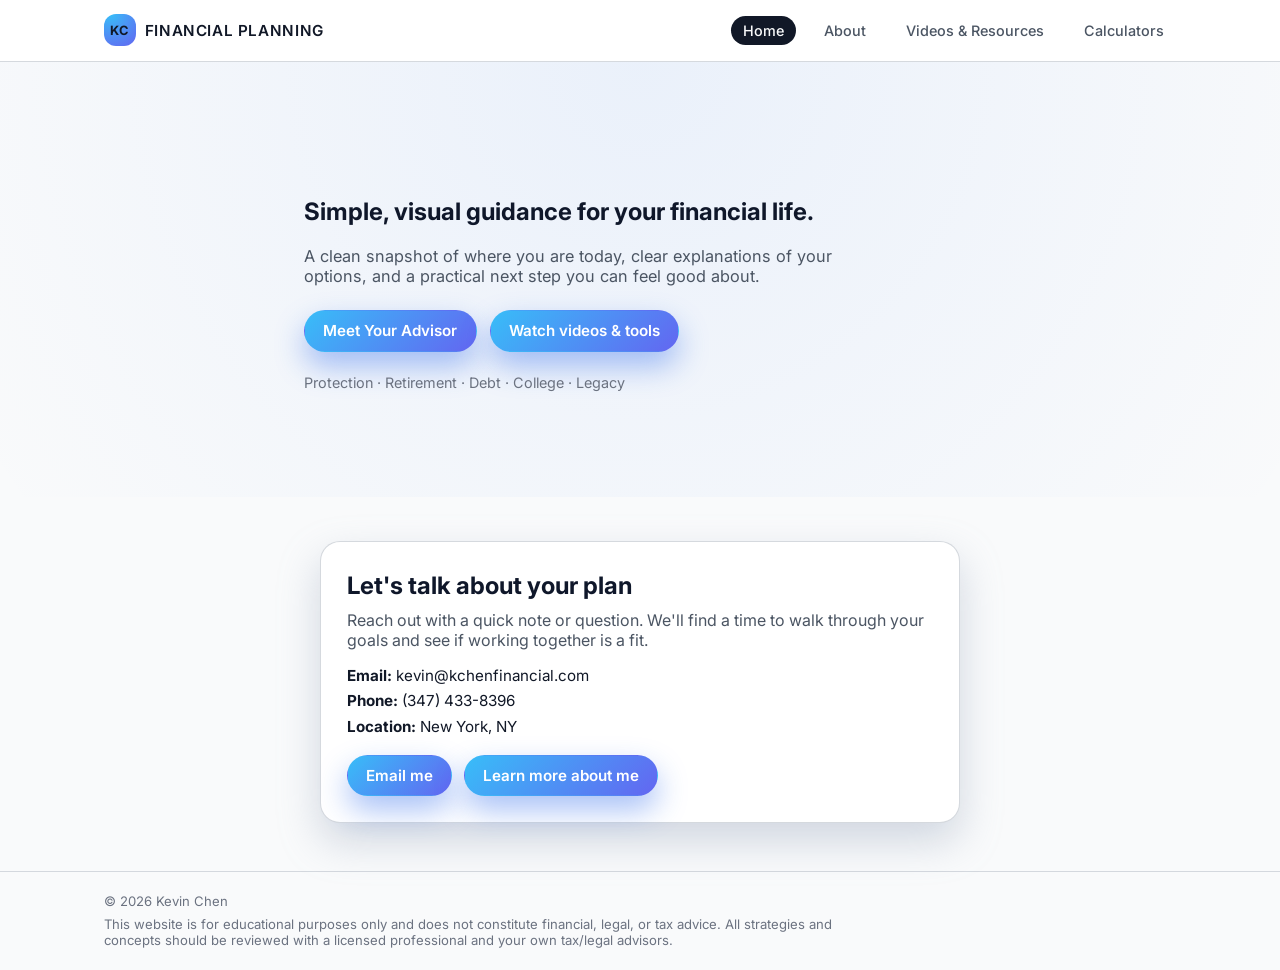
<file: index.html>
<!DOCTYPE html>
<html lang="en">
  <head>
    <meta charset="UTF-8" />
    <meta name="viewport" content="width=device-width, initial-scale=1.0" />
    <title>Financial Advisor - Home</title>
    <link rel="preconnect" href="https://fonts.googleapis.com" />
    <link rel="preconnect" href="https://fonts.gstatic.com" crossorigin />
    <link
      href="https://fonts.googleapis.com/css2?family=Inter:wght@300;400;600;700&display=swap"
      rel="stylesheet"
    />
    <link rel="stylesheet" href="assets/styles.css" />
  </head>
  <body class="home">
    <header class="site-header">
      <div class="container nav-container">
        <div class="logo">
          <span class="logo-mark">KC</span>
          <span class="logo-text">Financial Planning</span>
        </div>
        <button
          class="nav-toggle"
          type="button"
          aria-label="Toggle navigation"
          aria-expanded="false"
        >
          <span></span>
          <span></span>
          <span></span>
        </button>
        <nav class="nav">
          <a href="index.html" class="nav-link active">Home</a>
          <a href="bio.html" class="nav-link">About</a>
          <a href="resources.html" class="nav-link">Videos & Resources</a>
          <a href="calculator.html" class="nav-link">Calculators</a>
        </nav>
      </div>
    </header>

    <main>
      <section class="hero hero--simple">
        <div class="container hero-simple-content">
          <p class="eyebrow"></p>
          <h1>Simple, visual guidance for your financial life.</h1>
          <p class="lead">
            A clean snapshot of where you are today, clear explanations of your options,
            and a practical next step you can feel good about.
          </p>
          <div class="hero-actions">
            <a href="bio.html" class="btn primary">Meet Your Advisor</a>
            <a href="resources.html" class="btn ghost">Watch videos & tools</a>
          </div>
          <p class="hero-tagline">
            Protection &middot; Retirement &middot; Debt &middot; College &middot; Legacy
          </p>
        </div>
      </section>

      <section class="section section--home" id="contact">
        <div class="container home-contact">
          <div class="home-contact-card">
            <h2>Let&apos;s talk about your plan</h2>
            <p>
              Reach out with a quick note or question. We&apos;ll find a time to walk through
              your goals and see if working together is a fit.
            </p>
            <ul class="contact-list">
              <li><strong>Email:</strong> <span>kevin@kchenfinancial.com</span></li>
              <li><strong>Phone:</strong> <span>(347) 433-8396</span></li>
              <li><strong>Location:</strong> <span>New York, NY</span></li>
            </ul>
            <div class="home-contact-actions">
              <a href="mailto:kevinchen3040@gmail.com" class="btn primary">Email me</a>
              <a href="bio.html" class="btn ghost">Learn more about me</a>
            </div>
          </div>
        </div>
      </section>
    </main>

    <footer class="site-footer">
      <div class="container footer-grid">
        <p class="footer-brand">
          &copy; <span id="year"></span> Kevin Chen
        </p>
        <p class="footer-small">
          This website is for educational purposes only and does not constitute financial, legal, or tax advice. All strategies and concepts should be reviewed with a licensed professional and your own tax/legal advisors.
        </p>
      </div>
    </footer>

    <script src="assets/site.js"></script>
    <script>
      document.getElementById("year").textContent = new Date().getFullYear();
    </script>
  </body>
</html>
</file>
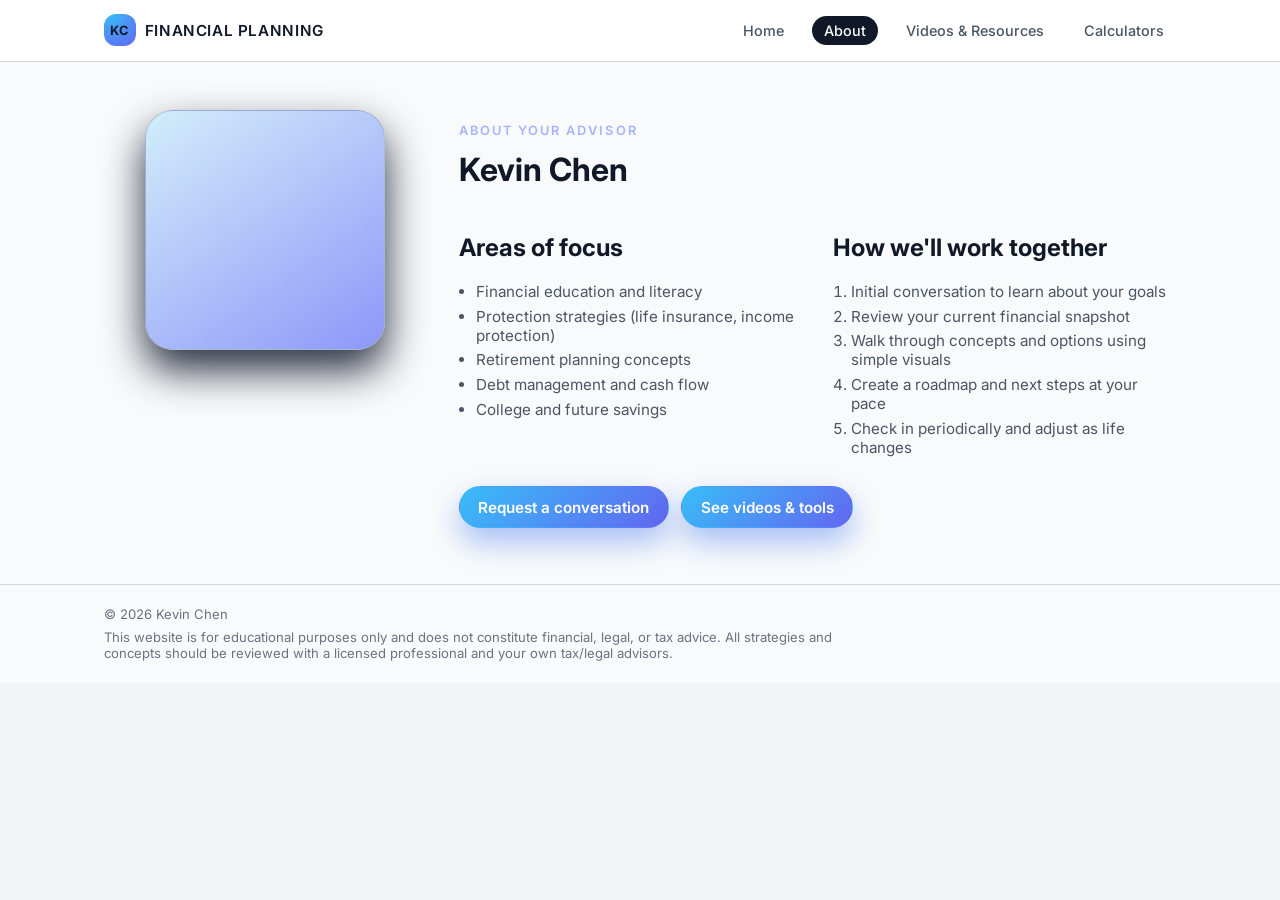
<file: bio.html>
<!DOCTYPE html>
<html lang="en">
  <head>
    <meta charset="UTF-8" />
    <meta name="viewport" content="width=device-width, initial-scale=1.0" />
    <title>About Your Advisor</title>
    <link rel="preconnect" href="https://fonts.googleapis.com" />
    <link rel="preconnect" href="https://fonts.gstatic.com" crossorigin />
    <link
      href="https://fonts.googleapis.com/css2?family=Inter:wght@300;400;600;700&display=swap"
      rel="stylesheet"
    />
    <link rel="stylesheet" href="assets/styles.css" />
  </head>
  <body>
    <header class="site-header">
      <div class="container nav-container">
        <div class="logo">
          <span class="logo-mark">KC</span>
          <span class="logo-text">Financial Planning</span>
        </div>
        <button
          class="nav-toggle"
          type="button"
          aria-label="Toggle navigation"
          aria-expanded="false"
        >
          <span></span>
          <span></span>
          <span></span>
        </button>
        <nav class="nav">
          <a href="index.html" class="nav-link">Home</a>
          <a href="bio.html" class="nav-link active">About</a>
          <a href="resources.html" class="nav-link">Videos & Resources</a>
          <a href="calculator.html" class="nav-link">Calculators</a>
        </nav>
      </div>
    </header>

    <main>
      <section class="section">
        <div class="container bio-grid">
          <div class="bio-photo">
            <div class="avatar-placeholder">
              <span></span>
            </div>
          </div>
          <div class="bio-content">
            <p class="eyebrow">About Your Advisor</p>
            <h1>Kevin Chen</h1>
            <p class="lead">
              
            </p>
            <div class="bio-body">
              <p>
                
              </p>
              
            </div>

            <div class="bio-columns">
              <div>
                <h2>Areas of focus</h2>
                <ul class="bullet-list">
                  <li>Financial education and literacy</li>
                  <li>Protection strategies (life insurance, income protection)</li>
                  <li>Retirement planning concepts</li>
                  <li>Debt management and cash flow</li>
                  <li>College and future savings</li>
                </ul>
              </div>
              <div>
                <h2>How we&apos;ll work together</h2>
                <ol class="numbered-list">
                  <li>Initial conversation to learn about your goals</li>
                  <li>Review your current financial snapshot</li>
                  <li>Walk through concepts and options using simple visuals</li>
                  <li>Create a roadmap and next steps at your pace</li>
                  <li>Check in periodically and adjust as life changes</li>
                </ol>
              </div>
            </div>

            <div class="bio-cta">
              <a href="index.html#contact" class="btn primary">Request a conversation</a>
              <a href="resources.html" class="btn ghost">See videos & tools</a>
            </div>
          </div>
        </div>
      </section>
    </main>

    <footer class="site-footer">
      <div class="container footer-grid">
        <p class="footer-brand">
          &copy; <span id="year"></span> Kevin Chen
        </p>
        <p class="footer-small">
          This website is for educational purposes only and does not constitute financial, legal, or tax advice. All strategies and concepts should be reviewed with a licensed professional and your own tax/legal advisors.
        </p>
      </div>
    </footer>

    <script src="assets/site.js"></script>
    <script>
      document.getElementById("year").textContent = new Date().getFullYear();
    </script>
  </body>
</html>
</file>
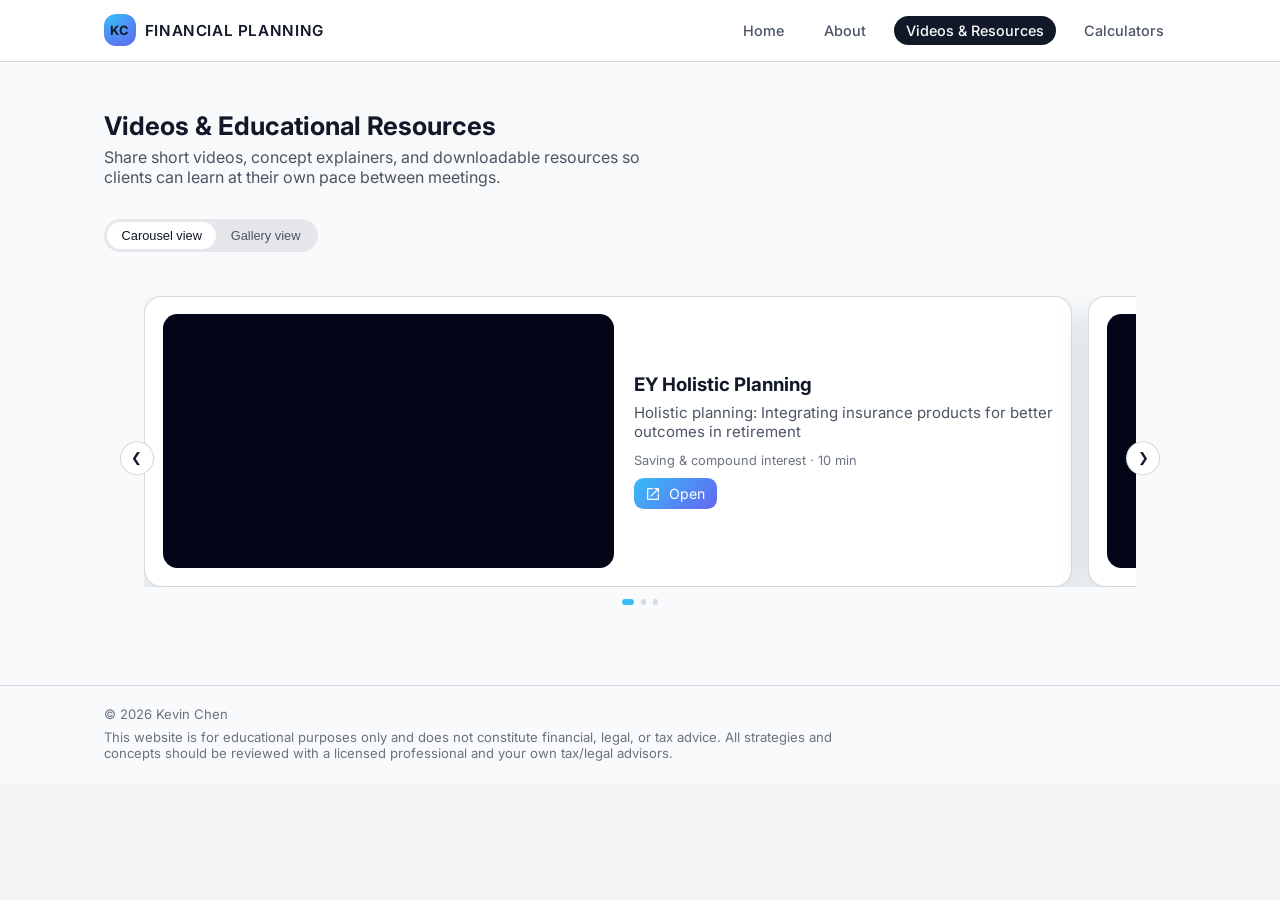
<file: resources.html>
<!DOCTYPE html>
<html lang="en">
  <head>
    <meta charset="UTF-8" />
    <meta name="viewport" content="width=device-width, initial-scale=1.0" />
    <title>Videos & Resources</title>
    <link rel="preconnect" href="https://fonts.googleapis.com" />
    <link rel="preconnect" href="https://fonts.gstatic.com" crossorigin />
    <link
      href="https://fonts.googleapis.com/css2?family=Inter:wght@300;400;600;700&display=swap"
      rel="stylesheet"
    />
    <link rel="stylesheet" href="assets/styles.css" />
  </head>
  <body>
    <header class="site-header">
      <div class="container nav-container">
        <div class="logo">
          <span class="logo-mark">KC</span>
          <span class="logo-text">Financial Planning</span>
        </div>
        <button
          class="nav-toggle"
          type="button"
          aria-label="Toggle navigation"
          aria-expanded="false"
        >
          <span></span>
          <span></span>
          <span></span>
        </button>
        <nav class="nav">
          <a href="index.html" class="nav-link">Home</a>
          <a href="bio.html" class="nav-link">About</a>
          <a href="resources.html" class="nav-link active">Videos & Resources</a>
          <a href="calculator.html" class="nav-link">Calculators</a>
        </nav>
      </div>
    </header>

    <main>
      <section class="section">
        <div class="container">
          <header class="section-header">
            <h1>Videos & Educational Resources</h1>
            <p>
              Share short videos, concept explainers, and downloadable resources so clients
              can learn at their own pace between meetings.
            </p>
          </header>

          <div class="view-toggle">
            <button class="view-toggle-btn active" data-view="carousel">Carousel view</button>
            <button class="view-toggle-btn" data-view="gallery">Gallery view</button>
          </div>

          <div class="carousel" id="videoCarousel" aria-label="Featured videos">
            <button class="carousel-arrow left" data-direction="prev" aria-label="Previous">
              &#10094;
            </button>
            <div class="carousel-track" id="videoCarouselTrack">
              <!-- Slides will be populated by JavaScript -->
            </div>
            <button class="carousel-arrow right" data-direction="next" aria-label="Next">
              &#10095;
            </button>
            <div class="carousel-dots" id="videoCarouselDots" aria-hidden="true"></div>

          </div>

          <div class="gallery" id="videoGallery" hidden>
            <div class="gallery-grid" id="videoGalleryGrid"></div>
            <div class="gallery-pagination" id="videoGalleryPagination"></div>
          </div>

          <!-- <section class="section-sm">
            <h2>Resource library</h2>
            <p>
              Link out to PDFs, checklists, or external articles you like to share with
              clients. You can edit this list directly in the HTML.
            </p>
            <ul class="resource-list">
              <li>
                <span class="resource-title">Sample Budgeting Worksheet (PDF)</span>
                <a href="#" target="_blank" rel="noopener" class="resource-link">Download</a>
              </li>
              <li>
                <span class="resource-title">Understanding the Power of Compound Interest</span>
                <a href="#" target="_blank" rel="noopener" class="resource-link">Watch video</a>
              </li>
              <li>
                <span class="resource-title">Preparing for Your First Strategy Session</span>
                <a href="#" target="_blank" rel="noopener" class="resource-link">View checklist</a>
              </li>
            </ul>
          </section>
        </div>
      </section> -->
    </main>

    <footer class="site-footer">
      <div class="container footer-grid">
        <p class="footer-brand">
          &copy; <span id="year"></span> Kevin Chen
        </p>
        <p class="footer-small">
          This website is for educational purposes only and does not constitute financial, legal, or tax advice. All strategies and concepts should be reviewed with a licensed professional and your own tax/legal advisors.
        </p>
      </div>
    </footer>

    <script src="assets/site.js"></script>
    <script src="assets/resources.js"></script>
  </body>
</html>
</file>
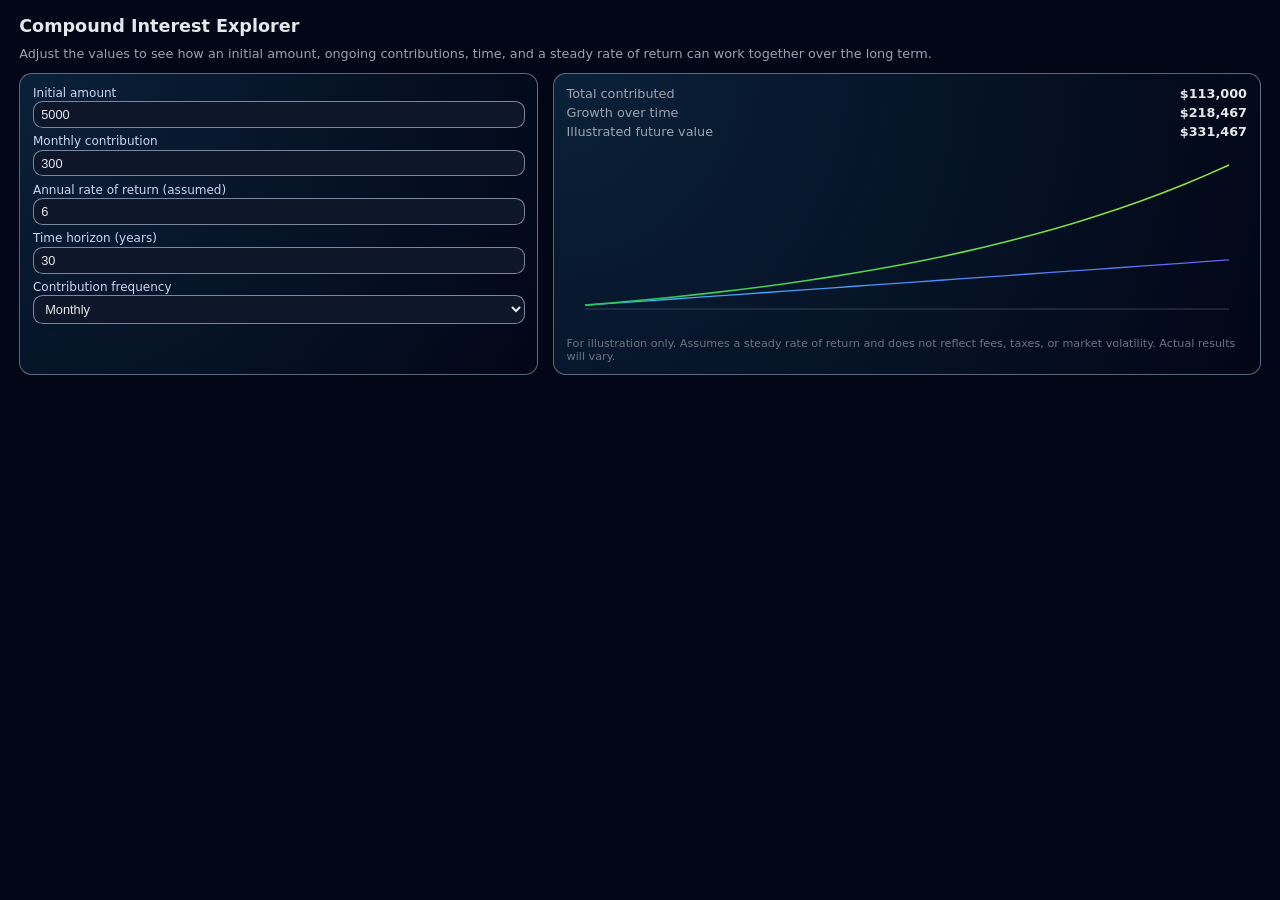
<file: calculators/compound-interest.html>
<!DOCTYPE html>
<html lang="en">
  <head>
    <meta charset="UTF-8" />
    <meta name="viewport" content="width=device-width, initial-scale=1.0" />
    <title>Compound Interest Explorer</title>
    <style>
      :root {
        color-scheme: dark;
        font-family: system-ui, -apple-system, BlinkMacSystemFont, "Segoe UI",
          sans-serif;
      }

      body {
        margin: 0;
        padding: 1rem 1.2rem 1.2rem;
        background: #020617;
        color: #e5e7eb;
      }

      h1 {
        font-size: 1.1rem;
        margin: 0 0 0.6rem;
      }

      p {
        font-size: 0.8rem;
        margin: 0 0 0.8rem;
        color: #9ca3af;
      }

      .grid {
        display: grid;
        grid-template-columns: minmax(0, 1.1fr) minmax(0, 1.5fr);
        gap: 0.9rem;
      }

      .panel {
        border-radius: 0.8rem;
        border: 1px solid rgba(148, 163, 184, 0.6);
        background: radial-gradient(
            circle at top left,
            rgba(56, 189, 248, 0.15),
            transparent
          ),
          #020617;
        padding: 0.7rem 0.8rem;
      }

      .field {
        display: flex;
        flex-direction: column;
        margin-bottom: 0.4rem;
      }

      label {
        font-size: 0.75rem;
        margin-bottom: 0.1rem;
        color: #cbd5f5;
      }

      input,
      select {
        font-size: 0.8rem;
        border-radius: 0.6rem;
        border: 1px solid rgba(148, 163, 184, 0.8);
        background: rgba(15, 23, 42, 0.98);
        color: #e5e7eb;
        padding: 0.3rem 0.45rem;
      }

      input:focus,
      select:focus {
        outline: 2px solid rgba(96, 165, 250, 0.85);
        outline-offset: 1px;
      }

      .summary-row {
        display: flex;
        justify-content: space-between;
        align-items: baseline;
        font-size: 0.8rem;
        margin-bottom: 0.25rem;
      }

      .summary-label {
        color: #9ca3af;
      }

      .summary-value {
        font-weight: 600;
      }

      .chart {
        margin-top: 0.3rem;
        width: 100%;
        height: 180px;
      }

      .note {
        font-size: 0.7rem;
        color: #6b7280;
        margin-top: 0.35rem;
      }

      @media (max-width: 640px) {
        .grid {
          grid-template-columns: minmax(0, 1fr);
        }
      }
    </style>
  </head>
  <body>
    <h1>Compound Interest Explorer</h1>
    <p>
      Adjust the values to see how an initial amount, ongoing contributions, time,
      and a steady rate of return can work together over the long term.
    </p>

    <div class="grid">
      <section class="panel">
        <div class="field">
          <label for="initial">Initial amount</label>
          <input id="initial" type="number" value="5000" min="0" step="100" />
        </div>
        <div class="field">
          <label for="contribution">Monthly contribution</label>
          <input id="contribution" type="number" value="300" min="0" step="25" />
        </div>
        <div class="field">
          <label for="rate">Annual rate of return (assumed)</label>
          <input id="rate" type="number" value="6" min="0" max="20" step="0.5" />
        </div>
        <div class="field">
          <label for="years">Time horizon (years)</label>
          <input id="years" type="number" value="30" min="1" max="50" step="1" />
        </div>
        <div class="field">
          <label for="frequency">Contribution frequency</label>
          <select id="frequency">
            <option value="12" selected>Monthly</option>
            <option value="26">Every 2 weeks</option>
            <option value="52">Weekly</option>
          </select>
        </div>
      </section>

      <section class="panel">
        <div class="summary-row">
          <span class="summary-label">Total contributed</span>
          <span class="summary-value" id="summaryContrib">$0</span>
        </div>
        <div class="summary-row">
          <span class="summary-label">Growth over time</span>
          <span class="summary-value" id="summaryGrowth">$0</span>
        </div>
        <div class="summary-row">
          <span class="summary-label">Illustrated future value</span>
          <span class="summary-value" id="summaryFuture">$0</span>
        </div>

        <canvas id="chart" class="chart" aria-hidden="true"></canvas>
        <div class="note">
          For illustration only. Assumes a steady rate of return and does not
          reflect fees, taxes, or market volatility. Actual results will vary.
        </div>
      </section>
    </div>

    <script>
      const els = {
        initial: document.getElementById("initial"),
        contribution: document.getElementById("contribution"),
        rate: document.getElementById("rate"),
        years: document.getElementById("years"),
        frequency: document.getElementById("frequency"),
        summaryContrib: document.getElementById("summaryContrib"),
        summaryGrowth: document.getElementById("summaryGrowth"),
        summaryFuture: document.getElementById("summaryFuture"),
        chart: document.getElementById("chart"),
      };

      const ctx = els.chart.getContext("2d");

      function formatCurrency(value) {
        return new Intl.NumberFormat("en-US", {
          style: "currency",
          currency: "USD",
          maximumFractionDigits: 0,
        }).format(value);
      }

      function calculate() {
        const initial = Number(els.initial.value) || 0;
        const contribution = Number(els.contribution.value) || 0;
        const rate = (Number(els.rate.value) || 0) / 100;
        const years = Number(els.years.value) || 0;
        const periodsPerYear = Number(els.frequency.value) || 12;

        const totalPeriods = years * periodsPerYear;
        const periodRate = rate / periodsPerYear;

        let balance = initial;
        let contributed = initial;
        const points = [];

        for (let n = 1; n <= totalPeriods; n++) {
          balance = balance * (1 + periodRate) + contribution;
          contributed += contribution;

          if (n % periodsPerYear === 0 || n === totalPeriods) {
            const year = n / periodsPerYear;
            points.push({ year, balance, contributed });
          }
        }

        const futureValue = points.length ? points[points.length - 1].balance : initial;
        const growth = futureValue - contributed;

        els.summaryContrib.textContent = formatCurrency(contributed);
        els.summaryGrowth.textContent = formatCurrency(growth);
        els.summaryFuture.textContent = formatCurrency(futureValue);

        drawChart(points);
      }

      function drawChart(points) {
        const width = els.chart.width;
        const height = els.chart.height;
        ctx.clearRect(0, 0, width, height);

        if (!points.length) return;

        const maxValue = Math.max(...points.map((p) => p.balance));
        const padding = 18;

        function x(i) {
          if (points.length === 1) return padding;
          return (
            padding +
            (i / (points.length - 1)) * (width - padding * 2)
          );
        }

        function y(value) {
          if (!maxValue) return height - padding;
          const ratio = value / maxValue;
          return height - padding - ratio * (height - padding * 2);
        }

        ctx.lineWidth = 1;
        ctx.strokeStyle = "rgba(55,65,81,1)";
        ctx.beginPath();
        ctx.moveTo(padding, height - padding);
        ctx.lineTo(width - padding, height - padding);
        ctx.stroke();

        ctx.beginPath();
        ctx.moveTo(x(0), y(points[0].contributed));
        for (let i = 1; i < points.length; i++) {
          ctx.lineTo(x(i), y(points[i].contributed));
        }
        const gradientContrib = ctx.createLinearGradient(0, 0, width, 0);
        gradientContrib.addColorStop(0, "#38bdf8");
        gradientContrib.addColorStop(1, "#6366f1");
        ctx.strokeStyle = gradientContrib;
        ctx.lineWidth = 1.3;
        ctx.stroke();

        ctx.beginPath();
        ctx.moveTo(x(0), y(points[0].balance));
        for (let i = 1; i < points.length; i++) {
          ctx.lineTo(x(i), y(points[i].balance));
        }
        const gradientBal = ctx.createLinearGradient(0, 0, width, 0);
        gradientBal.addColorStop(0, "#22c55e");
        gradientBal.addColorStop(1, "#a3e635");
        ctx.strokeStyle = gradientBal;
        ctx.lineWidth = 1.6;
        ctx.stroke();
      }

      ["input", "change"].forEach((evt) => {
        els.initial.addEventListener(evt, calculate);
        els.contribution.addEventListener(evt, calculate);
        els.rate.addEventListener(evt, calculate);
        els.years.addEventListener(evt, calculate);
        els.frequency.addEventListener(evt, calculate);
      });

      function resizeCanvas() {
        const rect = els.chart.getBoundingClientRect();
        els.chart.width = rect.width * window.devicePixelRatio;
        els.chart.height = rect.height * window.devicePixelRatio;
        ctx.setTransform(window.devicePixelRatio, 0, 0, window.devicePixelRatio, 0, 0);
      }

      window.addEventListener("resize", () => {
        resizeCanvas();
        calculate();
      });

      resizeCanvas();
      calculate();
    </script>
  </body>
</html>
</file>
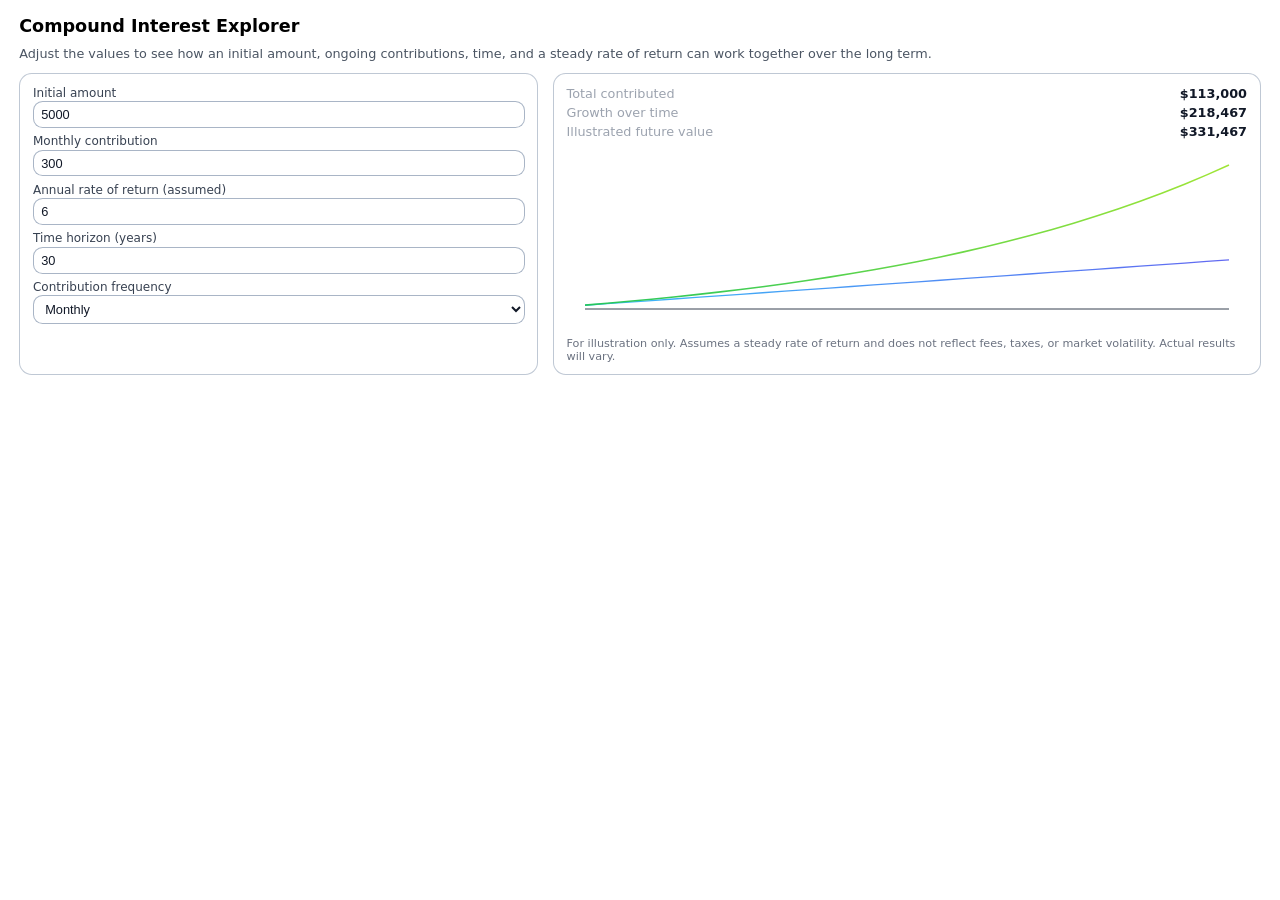
<file: calculators/compound_interest.html>
<!DOCTYPE html>
<html lang="en">
  <head>
    <meta charset="UTF-8" />
    <meta name="viewport" content="width=device-width, initial-scale=1.0" />
    <title>Compound Interest Explorer</title>
    <style>
      :root {
        color-scheme: light;
        font-family: system-ui, -apple-system, BlinkMacSystemFont, "Segoe UI",
          sans-serif;
      }

      body {
        margin: 0;
        padding: 1rem 1.2rem 1.2rem;
        background: #ffffff;
        color: #111827;
      }

      h1 {
        font-size: 1.1rem;
        margin: 0 0 0.6rem;
        color: #000000;
      }

      p {
        font-size: 0.8rem;
        margin: 0 0 0.8rem;
        color: #4b5563;
      }

      .grid {
        display: grid;
        grid-template-columns: minmax(0, 1.1fr) minmax(0, 1.5fr);
        gap: 0.9rem;
      }

      .panel {
        border-radius: 0.8rem;
        border: 1px solid rgba(148, 163, 184, 0.6);
        background: #ffffff;
        padding: 0.7rem 0.8rem;
      }

      .field {
        display: flex;
        flex-direction: column;
        margin-bottom: 0.4rem;
      }

      label {
        font-size: 0.75rem;
        margin-bottom: 0.1rem;
        color: #374151;
      }

      input,
      select {
        font-size: 0.8rem;
        border-radius: 0.6rem;
        border: 1px solid rgba(148, 163, 184, 0.8);
        background: #ffffff;
        color: #111827;
        padding: 0.3rem 0.45rem;
      }

      input:focus,
      select:focus {
        outline: 2px solid rgba(96, 165, 250, 0.85);
        outline-offset: 1px;
      }

      .summary-row {
        display: flex;
        justify-content: space-between;
        align-items: baseline;
        font-size: 0.8rem;
        margin-bottom: 0.25rem;
      }

      .summary-label {
        color: #9ca3af;
      }

      .summary-value {
        font-weight: 600;
      }

      .chart {
        margin-top: 0.3rem;
        width: 100%;
        height: 180px;
      }

      .note {
        font-size: 0.7rem;
        color: #6b7280;
        margin-top: 0.35rem;
      }

      @media (max-width: 640px) {
        .grid {
          grid-template-columns: minmax(0, 1fr);
        }
      }
    </style>
  </head>
  <body>
    <h1>Compound Interest Explorer</h1>
    <p>
      Adjust the values to see how an initial amount, ongoing contributions, time,
      and a steady rate of return can work together over the long term.
    </p>

    <div class="grid">
      <section class="panel">
        <div class="field">
          <label for="initial">Initial amount</label>
          <input id="initial" type="number" value="5000" min="0" step="100" />
        </div>
        <div class="field">
          <label for="contribution">Monthly contribution</label>
          <input id="contribution" type="number" value="300" min="0" step="25" />
        </div>
        <div class="field">
          <label for="rate">Annual rate of return (assumed)</label>
          <input id="rate" type="number" value="6" min="0" max="20" step="0.5" />
        </div>
        <div class="field">
          <label for="years">Time horizon (years)</label>
          <input id="years" type="number" value="30" min="1" max="50" step="1" />
        </div>
        <div class="field">
          <label for="frequency">Contribution frequency</label>
          <select id="frequency">
            <option value="12" selected>Monthly</option>
            <option value="26">Every 2 weeks</option>
            <option value="52">Weekly</option>
          </select>
        </div>
      </section>

      <section class="panel">
        <div class="summary-row">
          <span class="summary-label">Total contributed</span>
          <span class="summary-value" id="summaryContrib">$0</span>
        </div>
        <div class="summary-row">
          <span class="summary-label">Growth over time</span>
          <span class="summary-value" id="summaryGrowth">$0</span>
        </div>
        <div class="summary-row">
          <span class="summary-label">Illustrated future value</span>
          <span class="summary-value" id="summaryFuture">$0</span>
        </div>

        <canvas id="chart" class="chart" aria-hidden="true"></canvas>
        <div class="note">
          For illustration only. Assumes a steady rate of return and does not
          reflect fees, taxes, or market volatility. Actual results will vary.
        </div>
      </section>
    </div>

    <script>
      const els = {
        initial: document.getElementById("initial"),
        contribution: document.getElementById("contribution"),
        rate: document.getElementById("rate"),
        years: document.getElementById("years"),
        frequency: document.getElementById("frequency"),
        summaryContrib: document.getElementById("summaryContrib"),
        summaryGrowth: document.getElementById("summaryGrowth"),
        summaryFuture: document.getElementById("summaryFuture"),
        chart: document.getElementById("chart"),
      };

      const ctx = els.chart.getContext("2d");

      function formatCurrency(value) {
        return new Intl.NumberFormat("en-US", {
          style: "currency",
          currency: "USD",
          maximumFractionDigits: 0,
        }).format(value);
      }

      function calculate() {
        const initial = Number(els.initial.value) || 0;
        const contribution = Number(els.contribution.value) || 0;
        const rate = (Number(els.rate.value) || 0) / 100;
        const years = Number(els.years.value) || 0;
        const periodsPerYear = Number(els.frequency.value) || 12;

        const totalPeriods = years * periodsPerYear;
        const periodRate = rate / periodsPerYear;

        let balance = initial;
        let contributed = initial;
        const points = [];

        for (let n = 1; n <= totalPeriods; n++) {
          balance = balance * (1 + periodRate) + contribution;
          contributed += contribution;

          if (n % periodsPerYear === 0 || n === totalPeriods) {
            const year = n / periodsPerYear;
            points.push({ year, balance, contributed });
          }
        }

        const futureValue = points.length ? points[points.length - 1].balance : initial;
        const growth = futureValue - contributed;

        els.summaryContrib.textContent = formatCurrency(contributed);
        els.summaryGrowth.textContent = formatCurrency(growth);
        els.summaryFuture.textContent = formatCurrency(futureValue);

        drawChart(points);
      }

      function drawChart(points) {
        const width = els.chart.width;
        const height = els.chart.height;
        ctx.clearRect(0, 0, width, height);

        if (!points.length) return;

        const maxValue = Math.max(...points.map((p) => p.balance));
        const padding = 18;

        function x(i) {
          if (points.length === 1) return padding;
          return (
            padding +
            (i / (points.length - 1)) * (width - padding * 2)
          );
        }

        function y(value) {
          if (!maxValue) return height - padding;
          const ratio = value / maxValue;
          return height - padding - ratio * (height - padding * 2);
        }

        ctx.lineWidth = 1;
        ctx.strokeStyle = "rgba(55,65,81,1)";
        ctx.beginPath();
        ctx.moveTo(padding, height - padding);
        ctx.lineTo(width - padding, height - padding);
        ctx.stroke();

        ctx.beginPath();
        ctx.moveTo(x(0), y(points[0].contributed));
        for (let i = 1; i < points.length; i++) {
          ctx.lineTo(x(i), y(points[i].contributed));
        }
        const gradientContrib = ctx.createLinearGradient(0, 0, width, 0);
        gradientContrib.addColorStop(0, "#38bdf8");
        gradientContrib.addColorStop(1, "#6366f1");
        ctx.strokeStyle = gradientContrib;
        ctx.lineWidth = 1.3;
        ctx.stroke();

        ctx.beginPath();
        ctx.moveTo(x(0), y(points[0].balance));
        for (let i = 1; i < points.length; i++) {
          ctx.lineTo(x(i), y(points[i].balance));
        }
        const gradientBal = ctx.createLinearGradient(0, 0, width, 0);
        gradientBal.addColorStop(0, "#22c55e");
        gradientBal.addColorStop(1, "#a3e635");
        ctx.strokeStyle = gradientBal;
        ctx.lineWidth = 1.6;
        ctx.stroke();
      }

      ["input", "change"].forEach((evt) => {
        els.initial.addEventListener(evt, calculate);
        els.contribution.addEventListener(evt, calculate);
        els.rate.addEventListener(evt, calculate);
        els.years.addEventListener(evt, calculate);
        els.frequency.addEventListener(evt, calculate);
      });

      function resizeCanvas() {
        const rect = els.chart.getBoundingClientRect();
        els.chart.width = rect.width * window.devicePixelRatio;
        els.chart.height = rect.height * window.devicePixelRatio;
        ctx.setTransform(window.devicePixelRatio, 0, 0, window.devicePixelRatio, 0, 0);
      }

      window.addEventListener("resize", () => {
        resizeCanvas();
        calculate();
      });

      resizeCanvas();
      calculate();
    </script>
  </body>
</html>
</file>
<file: assets/styles.css>
*,
*::before,
*::after {
  box-sizing: border-box;
}

html,
body {
  margin: 0;
  padding: 0;
  font-family: "Inter", system-ui, -apple-system, BlinkMacSystemFont, "Segoe UI",
    sans-serif;
  color: #0f172a;
  background: #f3f4f6;
}

body {
  min-height: 100vh;
}

.container {
  width: 100%;
  max-width: 1120px;
  margin: 0 auto;
  padding: 0 1.5rem;
}

a {
  color: inherit;
  text-decoration: none;
}

a:hover {
  text-decoration: none;
}

.site-header {
  position: sticky;
  top: 0;
  z-index: 20;
  background: rgba(255, 255, 255, 0.96);
  backdrop-filter: blur(16px);
  border-bottom: 1px solid rgba(209, 213, 219, 0.9);
}

.nav-container {
  display: flex;
  align-items: center;
  justify-content: space-between;
  padding: 0.9rem 1.5rem;
}

.logo {
  display: flex;
  align-items: center;
  gap: 0.55rem;
  color: #111827;
}

.logo-mark {
  display: inline-flex;
  align-items: center;
  justify-content: center;
  width: 2rem;
  height: 2rem;
  border-radius: 0.75rem;
  background: radial-gradient(circle at 20% 0%, #38bdf8, #6366f1);
  font-size: 0.8rem;
  font-weight: 700;
  letter-spacing: 0.08em;
}

.logo-text {
  font-size: 0.95rem;
  font-weight: 600;
  letter-spacing: 0.04em;
  text-transform: uppercase;
  color: #111827;
}

.nav {
  display: flex;
  gap: 1rem;
  align-items: center;
  font-size: 0.9rem;
}

.nav-link {
  padding: 0.4rem 0.75rem;
  border-radius: 999px;
  color: #4b5563;
  font-weight: 500;
  transition: background 0.15s ease, color 0.15s ease, transform 0.15s ease;
}

.nav-link:hover {
  background: rgba(209, 213, 219, 0.8);
  transform: translateY(-1px);
}

.nav-link.active {
  background: #111827;
  color: #f9fafb;
}

.nav-toggle {
  display: none;
  width: 2.25rem;
  height: 2.25rem;
  border-radius: 999px;
  border: 1px solid rgba(209, 213, 219, 0.9);
  background: #ffffff;
  padding: 0;
  margin-left: auto;
  align-items: center;
  justify-content: center;
  cursor: pointer;
}

.nav-toggle span {
  display: block;
  width: 1.2rem;
  height: 2px;
  border-radius: 999px;
  background: #111827;
  transition: transform 0.15s ease, opacity 0.15s ease;
}

.nav-toggle span + span {
  margin-top: 3px;
}

body.nav-open .nav-toggle span:nth-child(1) {
  transform: translateY(5px) rotate(45deg);
}

body.nav-open .nav-toggle span:nth-child(2) {
  opacity: 0;
}

body.nav-open .nav-toggle span:nth-child(3) {
  transform: translateY(-5px) rotate(-45deg);
}

.hero {
  background:
    radial-gradient(circle at top left, rgba(56, 189, 248, 0.24), transparent 55%),
    radial-gradient(circle at top right, rgba(129, 140, 248, 0.32), transparent 55%),
    linear-gradient(to bottom, #020617, #020617 40%, #020617 100%);
  color: #111827;
  padding: 4rem 0 3rem;
}

.hero--simple {
  background: radial-gradient(circle at top, rgba(59, 130, 246, 0.08), transparent),
    #f9fafb;
  color: #0f172a;
}

.hero-simple-content {
  max-width: 720px;
  padding: 3.2rem 1.5rem 3.6rem;
}

.hero--simple .lead {
  color: #4b5563;
}

.hero-tagline {
  margin: 0.5rem 0 0;
  font-size: 0.9rem;
  color: #6b7280;
}

.hero-grid {
  display: grid;
  grid-template-columns: minmax(0, 1.6fr) minmax(0, 1.1fr);
  gap: 3rem;
  align-items: center;
}

.hero-text h1 {
  font-size: 2.7rem;
  line-height: 1.1;
  margin: 0.3rem 0 1rem;
  letter-spacing: -0.03em;
}

.lead {
  margin: 0 0 1.5rem;
  color: #4b5563;
  font-size: 1.02rem;
  max-width: 36rem;
}

.eyebrow {
  font-size: 0.8rem;
  text-transform: uppercase;
  letter-spacing: 0.16em;
  color: #a5b4fc;
  font-weight: 600;
}

.hero-actions {
  display: flex;
  flex-wrap: wrap;
  gap: 0.8rem;
  margin-bottom: 1.4rem;
}

.btn {
  display: inline-flex;
  align-items: center;
  justify-content: center;
  padding: 0.65rem 1.15rem;
  border-radius: 999px;
  border: 1px solid transparent;
  font-size: 0.95rem;
  font-weight: 600;
  cursor: pointer;
  transition: transform 0.15s ease, box-shadow 0.15s ease,
    background 0.15s ease, border-color 0.15s ease, color 0.15s ease;
  text-decoration: none;
}

.btn.primary {
  background: linear-gradient(135deg, #38bdf8, #6366f1);
  color: white;
  box-shadow: 0 14px 30px rgba(37, 99, 235, 0.4);
}

.btn.primary:hover {
  transform: translateY(-1px);
  box-shadow: 0 18px 36px rgba(37, 99, 235, 0.55);
}

.btn.ghost {
  background: linear-gradient(135deg, #38bdf8, #6366f1);
  color: white;
  box-shadow: 0 14px 30px rgba(37, 99, 235, 0.4);
}

.btn.ghost:hover {
  transform: translateY(-1px);
  box-shadow: 0 18px 36px rgba(37, 99, 235, 0.55);
}

.btn.full-width {
  width: 100%;
}

.hero-highlights {
  display: flex;
  flex-wrap: wrap;
  gap: 1.25rem;
  margin-top: 0.5rem;
}

.highlight {
  border-radius: 0.9rem;
  padding: 0.75rem 0.9rem;
  background: radial-gradient(circle at top left, rgba(56, 189, 248, 0.3), transparent),
    rgba(15, 23, 42, 0.8);
  border: 1px solid rgba(148, 163, 184, 0.5);
  min-width: 240px;
}

.highlight-label {
  display: block;
  font-size: 0.75rem;
  text-transform: uppercase;
  letter-spacing: 0.12em;
  color: #a5b4fc;
  margin-bottom: 0.2rem;
}

.highlight-value {
  font-size: 0.95rem;
}

.hero-card {
  border-radius: 1.3rem;
  padding: 1.6rem 1.5rem;
  background:
    radial-gradient(circle at top left, rgba(56, 189, 248, 0.35), transparent 55%),
    radial-gradient(circle at bottom right, rgba(129, 140, 248, 0.4), transparent 55%),
    linear-gradient(145deg, rgba(15, 23, 42, 0.9), rgba(15, 23, 42, 0.95));
  border: 1px solid rgba(148, 163, 184, 0.55);
  box-shadow:
    0 18px 40px rgba(15, 23, 42, 0.9),
    0 0 0 1px rgba(15, 23, 42, 0.9);
}

.hero-card h2 {
  margin: 0 0 0.5rem;
  font-size: 1.3rem;
}

.hero-card p {
  margin: 0 0 0.9rem;
  font-size: 0.95rem;
  color: #e5e7eb;
}

.checklist {
  list-style: none;
  padding: 0;
  margin: 0 0 1.1rem;
  color: #e5e7eb;
  font-size: 0.9rem;
}

.checklist li {
  position: relative;
  padding-left: 1.4rem;
  margin-bottom: 0.4rem;
}

.checklist li::before {
  content: "✓";
  position: absolute;
  left: 0;
  top: 0;
  color: #22c55e;
  font-size: 0.9rem;
}

.section {
  padding: 3rem 0 3.5rem;
  background: #f9fafb;
  color: #111827;
}

.section.alt {
  background: radial-gradient(circle at top, rgba(56, 189, 248, 0.1), transparent),
    #f9fafb;
}

.section-sm {
  margin-top: 2.5rem;
}

.section-header {
  text-align: left;
  margin-bottom: 2rem;
}

.section-header h2,
.section-header h1 {
  margin: 0 0 0.4rem;
  font-size: 1.6rem;
}

.section-header p {
  margin: 0;
  max-width: 34rem;
  color: #4b5563;
}

.grid-3 {
  display: grid;
  grid-template-columns: repeat(3, minmax(0, 1fr));
  gap: 1.5rem;
}

.card {
  border-radius: 1rem;
  padding: 1.25rem 1.3rem;
  background: #ffffff;
  border: 1px solid rgba(209, 213, 219, 0.9);
  color: #111827;
  box-shadow: 0 14px 30px rgba(148, 163, 184, 0.35);
}

.card h3 {
  margin: 0 0 0.5rem;
}

.card p {
  margin: 0;
  font-size: 0.95rem;
  color: #4b5563;
}

.contact-grid {
  display: grid;
  grid-template-columns: minmax(0, 1.2fr) minmax(0, 1.1fr);
  gap: 2rem;
  align-items: flex-start;
}

.contact-list {
  list-style: none;
  padding: 0;
  margin: 1rem 0 0;
  color: #111827;
  font-size: 0.95rem;
}

.contact-list li {
  margin-bottom: 0.4rem;
}

.contact-form {
  background: #ffffff;
}

.field {
  display: flex;
  flex-direction: column;
  margin-bottom: 0.85rem;
}

.field label {
  font-size: 0.8rem;
  font-weight: 500;
  margin-bottom: 0.25rem;
  color: #4b5563;
}

.field input,
.field textarea {
  border-radius: 0.7rem;
  border: 1px solid rgba(209, 213, 219, 0.9);
  padding: 0.55rem 0.7rem;
  background: #ffffff;
  color: #111827;
  font-size: 0.9rem;
}

.field input:focus,
.field textarea:focus {
  outline: 2px solid rgba(96, 165, 250, 0.9);
  outline-offset: 1px;
}

.form-note {
  margin: 0.6rem 0 0;
  font-size: 0.8rem;
  color: #9ca3af;
}

.site-footer {
  border-top: 1px solid rgba(209, 213, 219, 0.9);
  background: #f9fafb;
  color: #6b7280;
  padding: 1.3rem 0 1.4rem;
}

.footer-grid {
  display: flex;
  flex-direction: column;
  gap: 0.45rem;
  font-size: 0.82rem;
}

.footer-brand {
  margin: 0;
}

.footer-small {
  margin: 0;
  max-width: 48rem;
}

.bio-grid {
  display: grid;
  grid-template-columns: minmax(0, 0.9fr) minmax(0, 2fr);
  gap: 2rem;
  align-items: flex-start;
}

.bio-photo {
  display: flex;
  justify-content: center;
}

.avatar-placeholder {
  width: 240px;
  height: 240px;
  border-radius: 1.75rem;
  background:
    linear-gradient(145deg, rgba(56, 189, 248, 0.2), rgba(129, 140, 248, 0.9)),
    url("https://images.pexels.com/photos/34092/pexels-photo.jpg?auto=compress&cs=tinysrgb&w=600")
      center/cover;
  display: flex;
  align-items: flex-end;
  justify-content: center;
  color: rgba(15, 23, 42, 0.9);
  font-weight: 600;
  font-size: 0.9rem;
  padding-bottom: 0.6rem;
  border: 1px solid rgba(148, 163, 184, 0.6);
  box-shadow: 0 20px 40px rgba(15, 23, 42, 0.9);
}

.bio-content h1 {
  margin-top: 0.2rem;
  margin-bottom: 0.6rem;
  font-size: 2rem;
}

.bio-body p {
  margin: 0 0 0.75rem;
  color: #4b5563;
  font-size: 0.97rem;
}

.bio-columns {
  display: grid;
  grid-template-columns: repeat(2, minmax(0, 1fr));
  gap: 2rem;
  margin-top: 1.5rem;
}

.bullet-list,
.numbered-list {
  margin: 0.2rem 0 0;
  padding-left: 1.1rem;
  color: #4b5563;
  font-size: 0.95rem;
}

.bullet-list li,
.numbered-list li {
  margin-bottom: 0.35rem;
}

.bio-cta {
  margin-top: 1.5rem;
  display: flex;
  flex-wrap: wrap;
  gap: 0.8rem;
}

.carousel {
  position: relative;
  margin-top: 1.5rem;
  padding: 0.5rem 2.5rem 1.5rem;
}

.carousel-track {
  display: grid;
  grid-auto-flow: column;
  grid-auto-columns: calc(100% - 4rem);
  gap: 1rem;
  overflow-x: auto; /* allow manual scroll */
  overflow-y: hidden;
  scroll-behavior: smooth;
  scroll-snap-type: x mandatory;
}

.carousel-slide {
  scroll-snap-align: center;
}

.carousel-slide {
  border-radius: 1.1rem;
  padding: 1.1rem;
  background: #ffffff;
  border: 1px solid rgba(209, 213, 219, 0.9);
  box-shadow: 0 14px 30px rgba(148, 163, 184, 0.35);
  display: grid;
  grid-template-columns: minmax(0, 1.4fr) minmax(0, 1.3fr);
  gap: 1.25rem;
  align-items: center;
}

.carousel-video {
  position: relative;
  width: 100%;
  padding-top: 56.25%;
  border-radius: 0.9rem;
  overflow: hidden;
  background: #020617;
}

.carousel-video iframe {
  position: absolute;
  inset: 0;
  width: 100%;
  height: 100%;
  border: none;
}

.carousel-caption h3 {
  margin: 0 0 0.4rem;
}

.carousel-caption p {
  margin: 0 0 0.8rem;
  font-size: 0.94rem;
  color: #4b5563;
}

.carousel-meta {
  font-size: 0.8rem;
  color: #6b7280;
}

.carousel-open-btn {
  display: inline-flex;
  align-items: center;
  gap: 0.5rem;
  margin-top: 0.6rem;
  padding: 0.45rem 0.7rem;
  border-radius: 0.6rem;
  background: linear-gradient(135deg, #38bdf8, #6366f1);
  color: #ffffff;
  text-decoration: none;
  font-size: 0.88rem;
}

.carousel-open-btn svg {
  opacity: 0.95;
}

.carousel-arrow {
  position: absolute;
  top: 50%;
  transform: translateY(-50%);
  width: 2.1rem;
  height: 2.1rem;
  border-radius: 999px;
  border: 1px solid rgba(209, 213, 219, 0.9);
  background: #ffffff;
  color: #111827;
  display: flex;
  align-items: center;
  justify-content: center;
  cursor: pointer;
  transition: background 0.15s ease, transform 0.15s ease, box-shadow 0.15s ease;
}

.carousel-arrow.left {
  left: 1rem;
}

.carousel-arrow.right {
  right: 1rem;
}

.carousel-arrow:hover {
  background: #111827;
  color: #f9fafb;
  box-shadow: 0 10px 24px rgba(148, 163, 184, 0.7);
  transform: translateY(-50%) translateY(-1px);
}

.carousel-dots {
  display: flex;
  justify-content: center;
  gap: 0.4rem;
  margin-top: 0.75rem;
}

.carousel-dot {
  width: 0.35rem;
  height: 0.35rem;
  border-radius: 999px;
  background: rgba(148, 163, 184, 0.6);
  opacity: 0.6;
}

.carousel-dot.active {
  width: 0.8rem;
  background: #38bdf8;
  opacity: 1;
}

.resource-list {
  list-style: none;
  padding: 0;
  margin: 1rem 0 0;
  display: flex;
  flex-direction: column;
  gap: 0.75rem;
}

.resource-title {
  font-size: 0.95rem;
}

.resource-link {
  display: inline-flex;
  align-items: center;
  margin-left: 0.4rem;
  font-size: 0.85rem;
  color: #60a5fa;
}

.resource-link:hover {
  text-decoration: underline;
}

.small {
  font-size: 0.8rem;
  color: #9ca3af;
}

.calc-layout {
  display: grid;
  grid-template-columns: minmax(0, 0.9fr) minmax(0, 1.6fr);
  gap: 1.8rem;
  align-items: flex-start;
}

.calc-list {
  border-radius: 1rem;
  padding: 1.2rem 1.1rem;
  background: #ffffff;
  border: 1px solid rgba(209, 213, 219, 0.9);
  box-shadow: 0 14px 30px rgba(148, 163, 184, 0.35);
}

.calc-list h2 {
  margin-top: 0;
  margin-bottom: 0.4rem;
  font-size: 1.1rem;
}

.calc-list-items {
  list-style: none;
  margin: 0.9rem 0 0;
  padding: 0;
  display: flex;
  flex-direction: column;
  gap: 0.3rem;
}

.calc-list select {
  margin-top: 0.2rem;
  font-size: 0.9rem;
  border-radius: 0.65rem;
  border: 1px solid rgba(209, 213, 219, 0.9);
  background: #ffffff;
  color: #111827;
  padding: 0.45rem 0.6rem;
}

.calc-list select:focus {
  outline: 2px solid rgba(96, 165, 250, 0.9);
  outline-offset: 1px;
}

.calc-list-button {
  width: 100%;
  text-align: left;
  padding: 0.5rem 0.6rem;
  border-radius: 0.65rem;
  border: 1px solid transparent;
  background: transparent;
  color: #e5e7eb;
  font-size: 0.9rem;
  cursor: pointer;
  transition: background 0.12s ease, border-color 0.12s ease, transform 0.12s ease;
}

.calc-list-button:hover {
  background: rgba(30, 64, 175, 0.65);
  border-color: rgba(129, 140, 248, 0.8);
  transform: translateY(-1px);
}

.calc-list-button.active {
  background: linear-gradient(135deg, #38bdf8, #6366f1);
  border-color: transparent;
}

.calc-viewer-section {
  margin-top: 1.5rem;
  iframe {
    width: 100%;
    display: block;
    border: none;
  } 
}

.calculatorDescription {
  margin-top: 1rem;
}

.calc-viewer {
  border-radius: 1rem;
  border: 1px solid rgba(209, 213, 219, 0.9);
  background: #ffffff;
  box-shadow: 0 14px 30px rgba(148, 163, 184, 0.35);
  padding: 1rem 1rem 0.8rem;
  display: flex;
  flex-direction: column;
}

.calc-viewer-header {
  display: flex;
  gap: 10px; /* Optional: adds space between the boxes */
}

.calc-viewer-opener {
  text-decoration: none; /* Optional: removes the underline */
  /* 1. Unvisited link */
  a:link {
    color: #2980b9; /* A professional 'Belize Hole' blue */
  }

  /* 2. Visited link */
  a:visited {
    color: #8e44ad; /* Turns purple after clicking */
  }

  /* 3. Mouse over link */
  a:hover {
    color: #3498db; /* A lighter blue when hovering */
    text-decoration: underline;
  }

  /* 4. Selected link (the moment it is clicked) */
  a:active {
    color: #2c3e50; 
  }
}

.calc-viewer-title {
  font-size: 0.95rem;
  font-weight: 500;
  margin-bottom: 0.7rem;
  font-weight: bold;
}

.calc-frame {
  width: 100%;
  min-height: 420px;
  border-radius: 0.8rem;
  border: none;
  background: #0f172a;
}

.view-toggle {
  display: inline-flex;
  padding: 0.2rem;
  border-radius: 999px;
  background: #e5e7eb;
  margin-bottom: 0.75rem;
}

.view-toggle-btn {
  border: none;
  background: transparent;
  padding: 0.35rem 0.9rem;
  border-radius: 999px;
  font-size: 0.8rem;
  cursor: pointer;
  color: #4b5563;
}

.view-toggle-btn.active {
  background: #ffffff;
  color: #111827;
}

.gallery {
  margin-top: 1.5rem;
}

.gallery-grid {
  display: grid;
  grid-template-columns: repeat(3, minmax(0, 1fr));
  gap: 1.2rem;
}

.gallery-card {
  border-radius: 0.9rem;
  padding: 0.9rem;
  background: #ffffff;
  border: 1px solid rgba(209, 213, 219, 0.9);
  box-shadow: 0 10px 24px rgba(148, 163, 184, 0.3);
}

.gallery-card-title {
  font-size: 0.98rem;
  margin: 0 0 0.25rem;
}

.gallery-card-meta {
  font-size: 0.8rem;
  color: #6b7280;
  margin-bottom: 0.4rem;
}

.gallery-card p {
  margin: 0;
  font-size: 0.86rem;
  color: #4b5563;
}

.gallery-card-link {
  display: inline-flex;
  align-items: center;
  gap: 0.5rem;
  margin-top: 0.5rem;
  padding: 0.45rem 0.7rem;
  border-radius: 0.6rem;
  background: linear-gradient(135deg, #38bdf8, #6366f1);
  color: #ffffff;
  text-decoration: none;
  font-size: 0.88rem;
}

.gallery-card-link svg {
  opacity: 0.95;
}

.gallery-pagination {
  margin-top: 1rem;
  display: flex;
  justify-content: space-between;
  align-items: center;
  font-size: 0.82rem;
  color: #6b7280;
}

.gallery-pagination button {
  border-radius: 999px;
  border: 1px solid rgba(209, 213, 219, 0.9);
  background: #ffffff;
  padding: 0.3rem 0.7rem;
  font-size: 0.8rem;
  cursor: pointer;
}

.gallery-pagination button:disabled {
  opacity: 0.4;
  cursor: default;
}

code {
  background: rgba(15, 23, 42, 0.04);
  border-radius: 0.4rem;
  padding: 0.05rem 0.25rem;
  font-size: 0.8rem;
}

body.home .section--home {
  background: #f9fafb;
  color: #0f172a;
  padding: 2.8rem 0 3rem;
}

.home-contact {
  display: flex;
  justify-content: center;
}

.home-contact-card {
  max-width: 640px;
  width: 100%;
  background: #ffffff;
  border-radius: 1.25rem;
  padding: 1.8rem 1.6rem 1.6rem;
  border: 1px solid rgba(209, 213, 219, 0.9);
  box-shadow: 0 18px 40px rgba(148, 163, 184, 0.4);
}

.home-contact-card h2 {
  margin-top: 0;
  margin-bottom: 0.6rem;
}

.home-contact-card p {
  margin: 0 0 0.9rem;
  color: #4b5563;
}

.home-contact .contact-list {
  color: #111827;
}

.home-contact-actions {
  margin-top: 1.2rem;
  display: flex;
  flex-wrap: wrap;
  gap: 0.7rem;
}

body.home .site-footer {
  background: #f9fafb;
  border-top-color: rgba(209, 213, 219, 0.9);
  color: #6b7280;
}

@media (max-width: 960px) {
  .hero-grid {
    grid-template-columns: minmax(0, 1.5fr);
  }

  .hero-card {
    order: -1;
  }

  .grid-3 {
    grid-template-columns: repeat(2, minmax(0, 1fr));
  }

  .bio-grid {
    grid-template-columns: minmax(0, 1fr);
  }

  .bio-photo {
    order: -1;
  }

  .contact-grid {
    grid-template-columns: minmax(0, 1fr);
  }

  .carousel-slide {
    grid-template-columns: minmax(0, 1fr);
  }

  .calc-layout {
    grid-template-columns: minmax(0, 1fr);
  }
}

@media (max-width: 720px) {
  .nav-toggle {
    display: inline-flex;
  }

  .nav {
    position: absolute;
    inset: 100% 0 auto 0;
    padding: 0.5rem 1.5rem 1rem;
    background: #ffffff;
    border-bottom: 1px solid rgba(209, 213, 219, 0.9);
    display: none;
    flex-direction: column;
    gap: 0.4rem;
  }

  body.nav-open .nav {
    display: flex;
  }

  .hero {
    padding-top: 3rem;
  }

  .hero-text h1 {
    font-size: 2.1rem;
  }

  .grid-3 {
    grid-template-columns: minmax(0, 1fr);
  }

  .bio-columns {
    grid-template-columns: minmax(0, 1fr);
  }

  .hero-card {
    padding: 1.3rem 1.15rem;
  }

  .carousel-track {
    grid-auto-columns: calc(100% - 2rem);
  }
}
</file>
